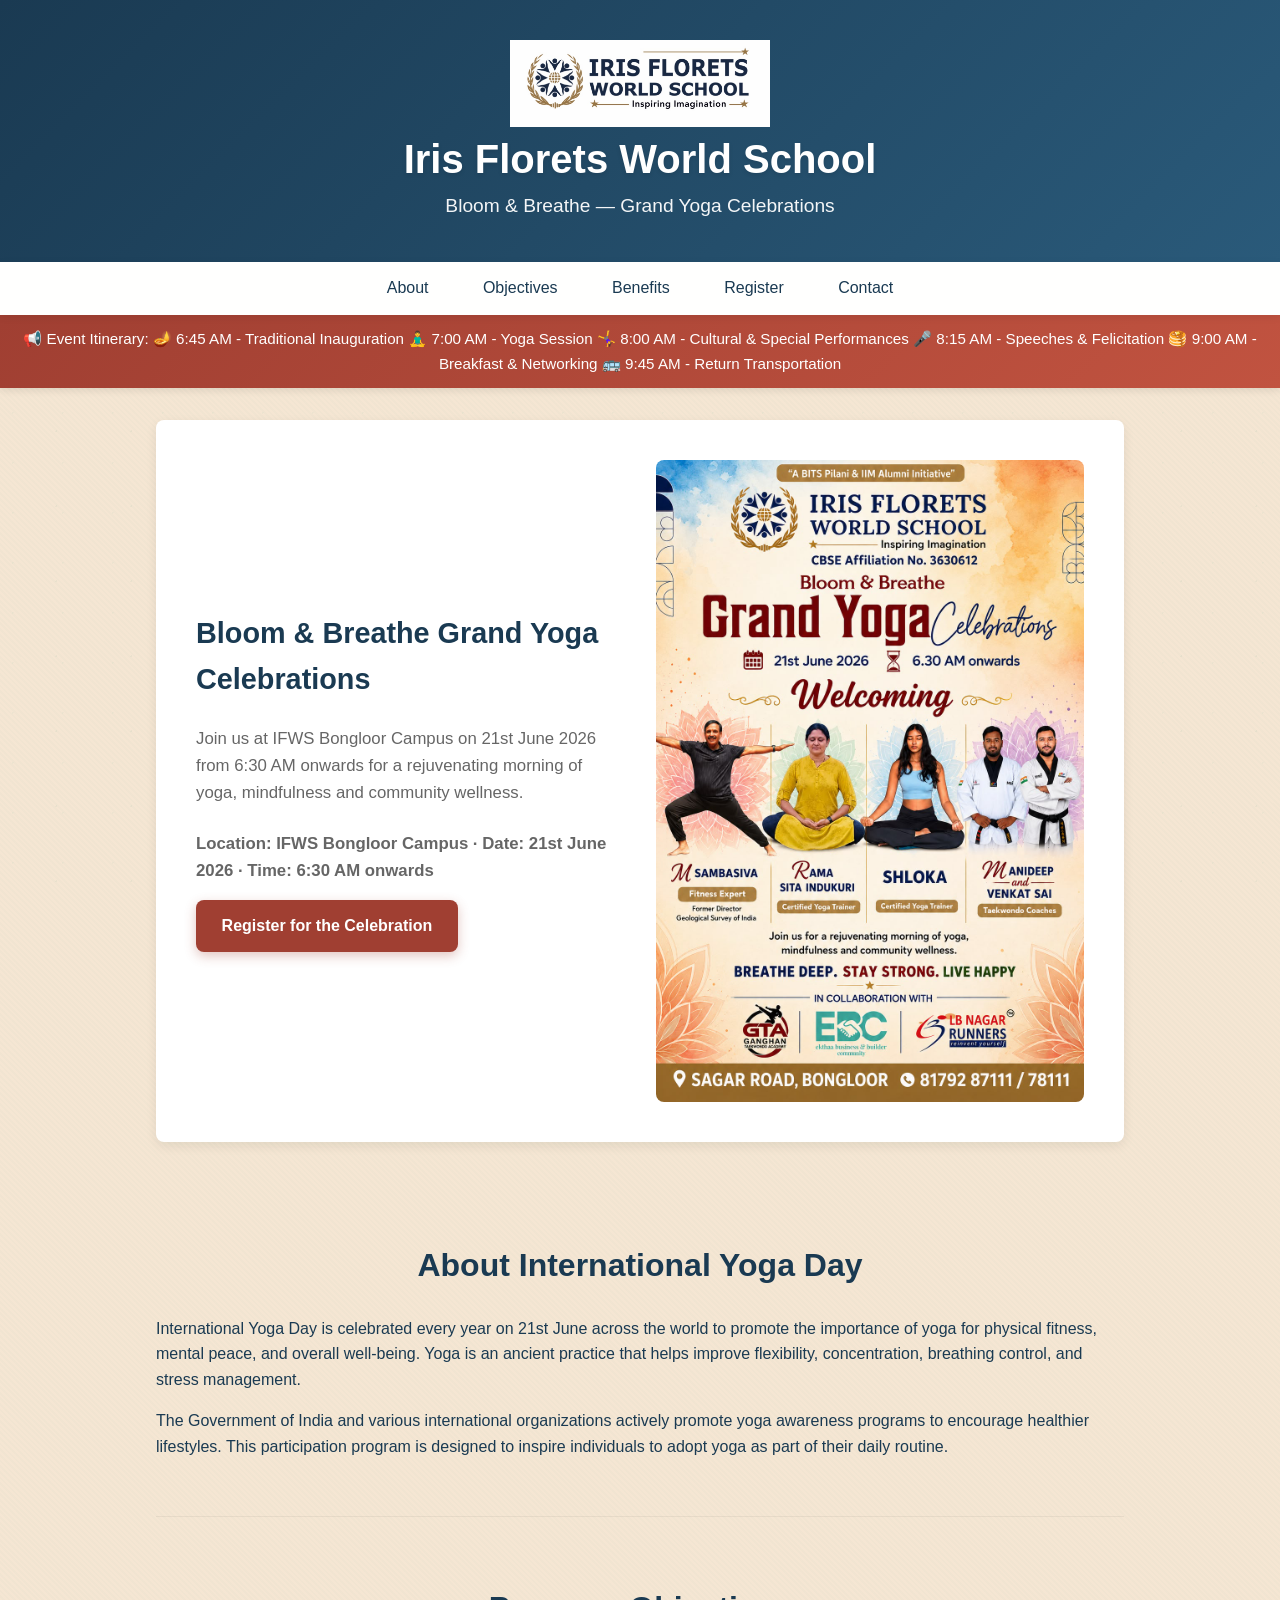
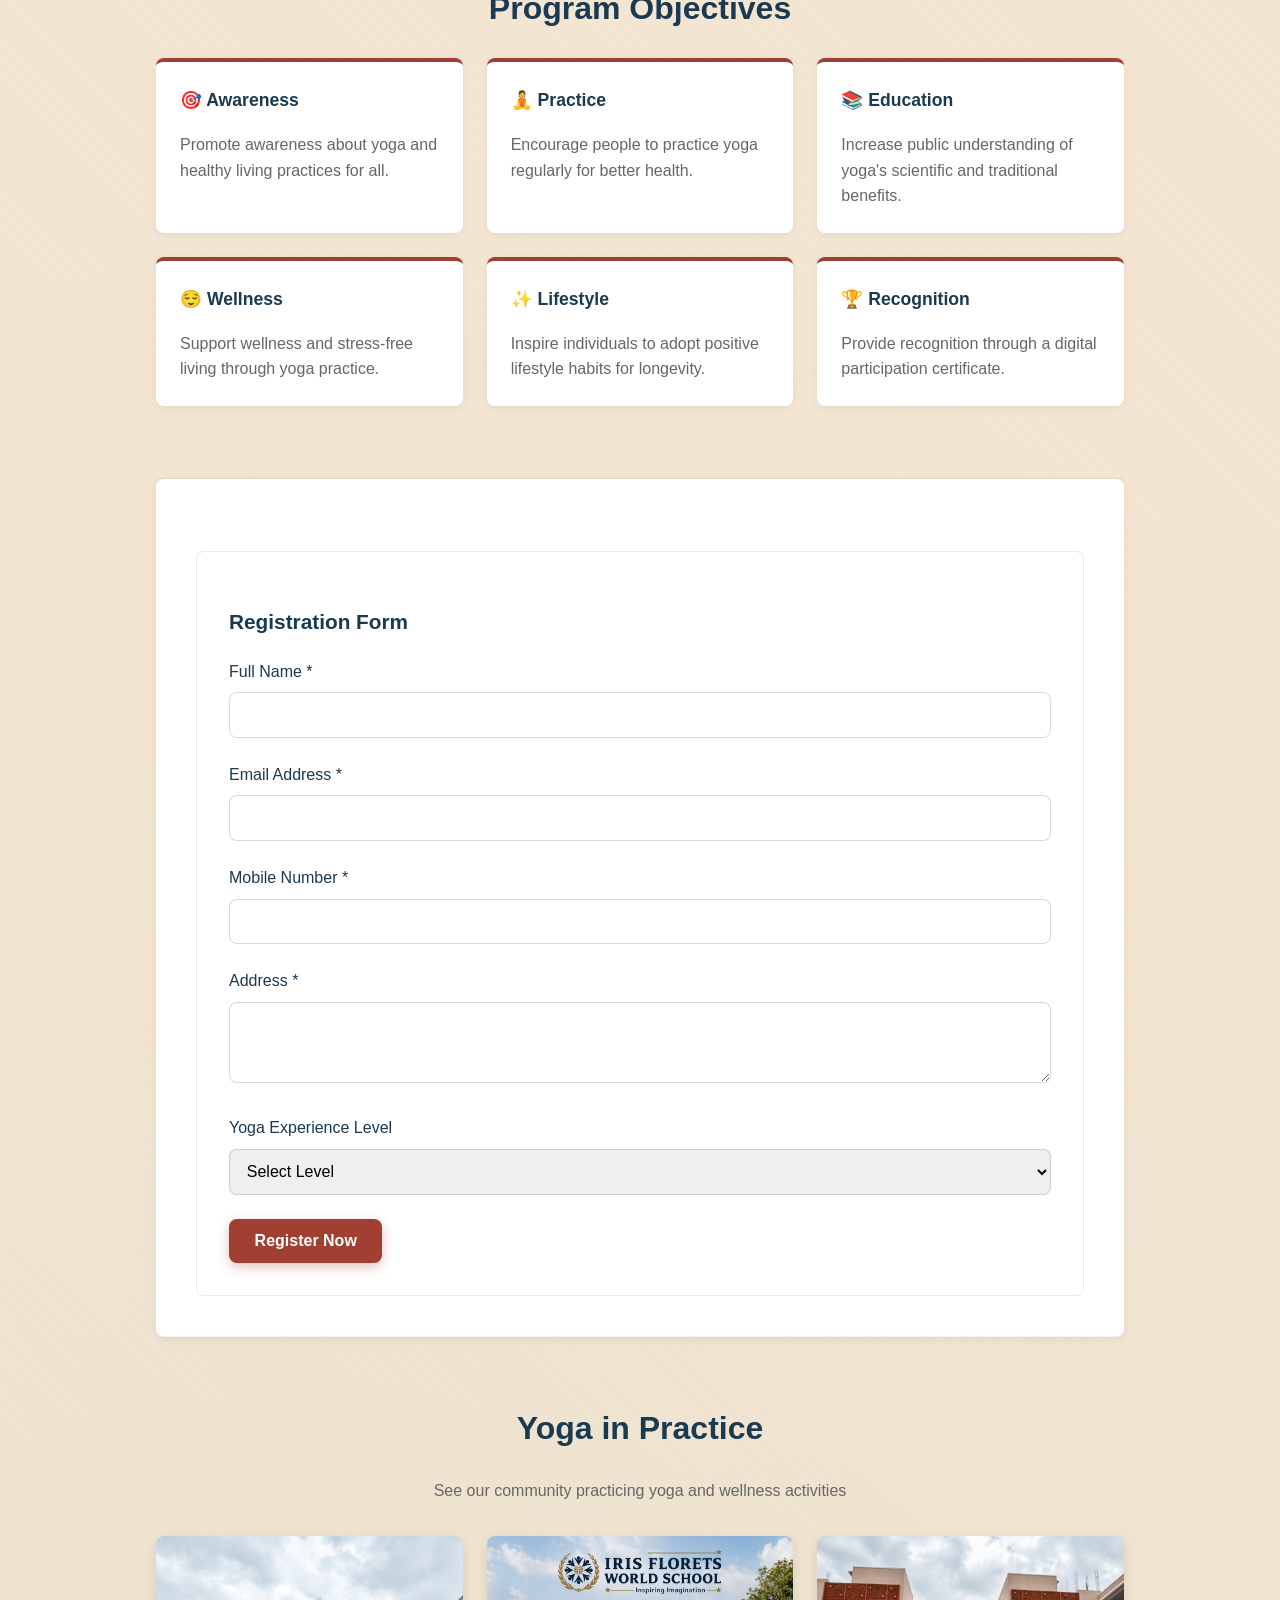
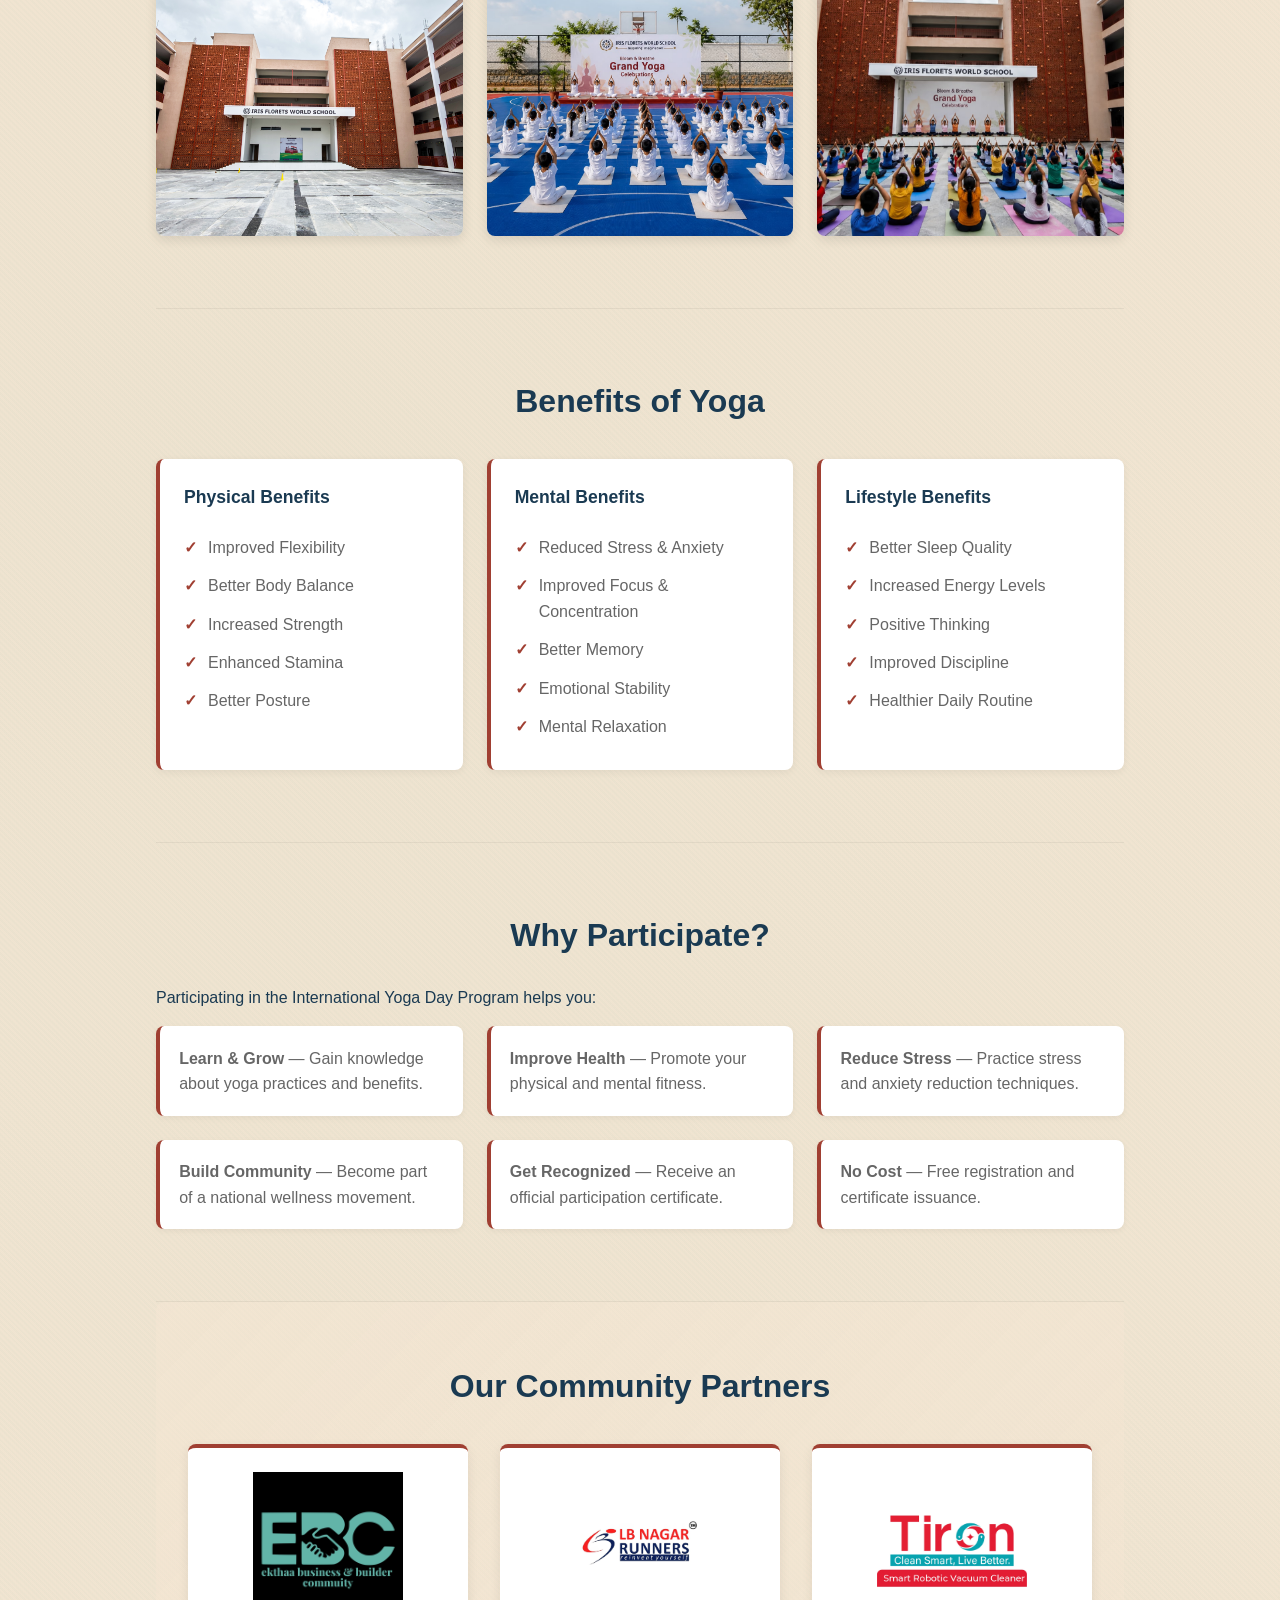
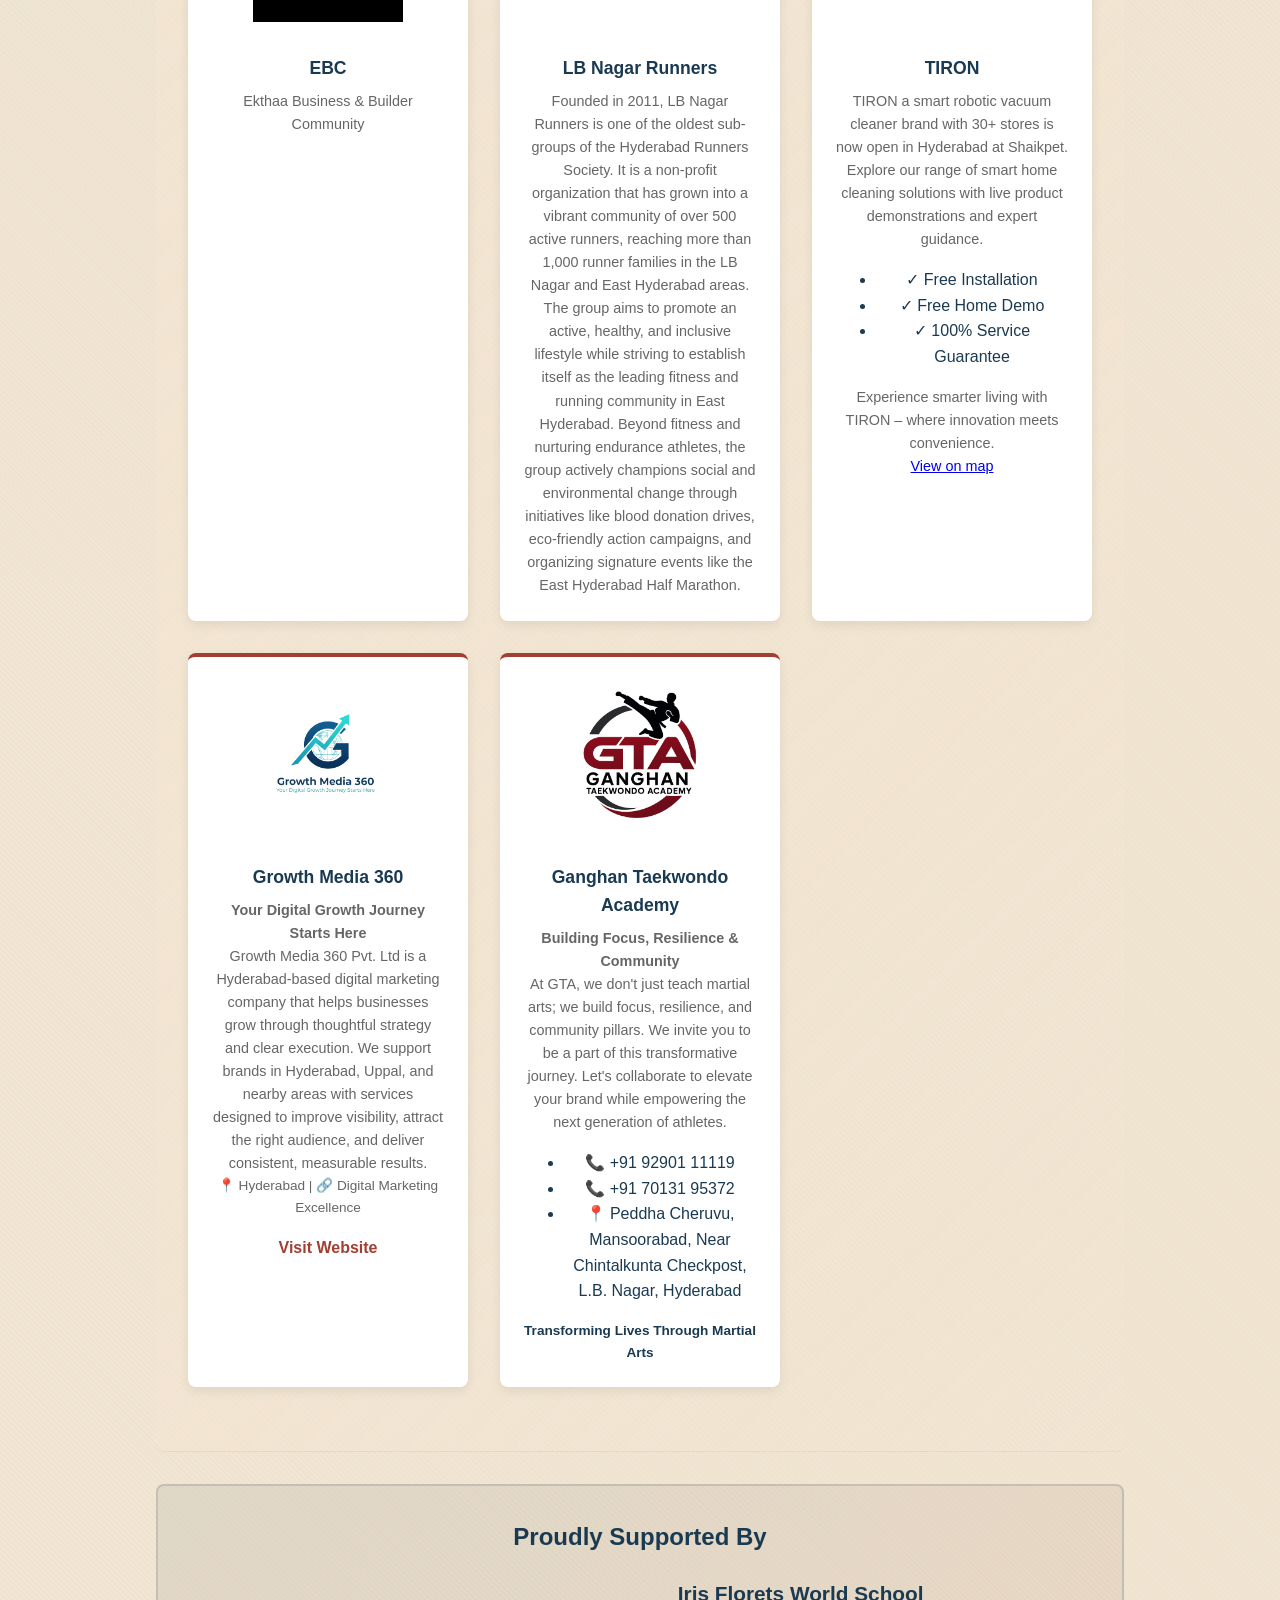
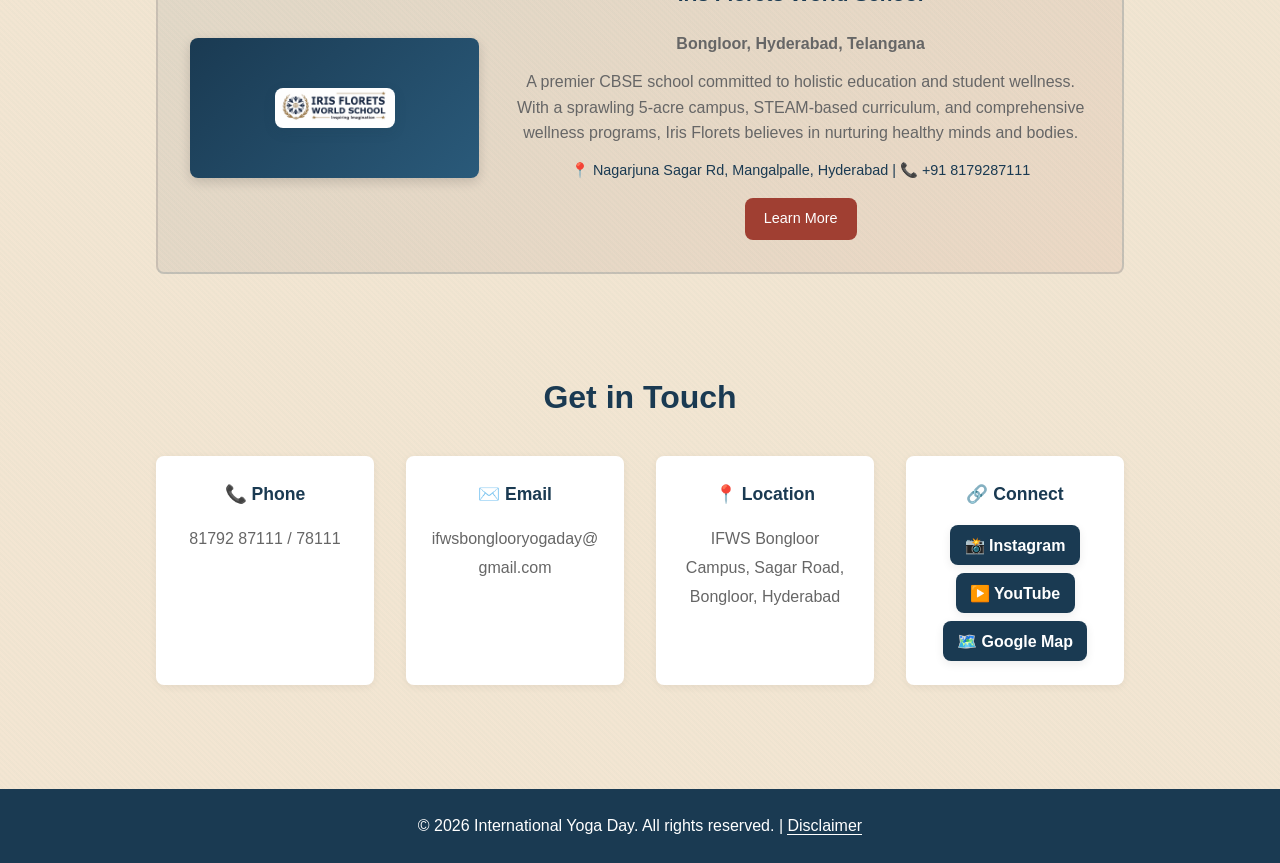
<file: index.html>
<!doctype html>
<html lang="en">
<head>
  <meta charset="utf-8" />
  <meta name="viewport" content="width=device-width,initial-scale=1" />
  <title>Iris Florets World School — Bloom & Breathe Grand Yoga Celebrations</title>
  <link rel="stylesheet" href="styles.css" />
</head>
<body>
  <header class="site-header">
    <div class="container">
      <div class="header-content">
        <img class="header-logo" src="assets/IFWS_Logo_page-0002.jpeg" alt="Iris Florets World School Logo">
        <div class="header-text">
          <h1 style="margin:0;">Iris Florets World School</h1>
          <p class="subtitle" style="margin:0;">Bloom & Breathe — Grand Yoga Celebrations</p>
        </div>
      </div>
    </div>
  </header>

  <nav class="navbar">
    <div class="container">
      <ul>
        <li><a href="#about">About</a></li>
        <li><a href="#objectives">Objectives</a></li>
        <li><a href="#benefits">Benefits</a></li>
        <li><a href="#register">Register</a></li>
        <li><a href="#contact">Contact</a></li>
      </ul>
    </div>
  </nav>

  <div class="update-banner">
    <p>📢 Event Itinerary: 🪔 6:45 AM - Traditional Inauguration 🧘‍♂️ 7:00 AM - Yoga Session 🤸‍♀️ 8:00 AM - Cultural & Special Performances 🎤 8:15 AM - Speeches & Felicitation 🥞 9:00 AM - Breakfast & Networking 🚌 9:45 AM - Return Transportation </p>
  </div>

  <main class="container">
    <section class="hero">
      <div class="hero-text">
        <h2>Bloom & Breathe Grand Yoga Celebrations</h2>
        <p>Join us at IFWS Bongloor Campus on 21st June 2026 from 6:30 AM onwards for a rejuvenating morning of yoga, mindfulness and community wellness.</p>
        <p style="margin:0.5rem 0 1rem; font-weight:700;">Location: IFWS Bongloor Campus · Date: 21st June 2026 · Time: 6:30 AM onwards</p>
        <a class="button button-primary" href="#register">Register for the Celebration</a>
      </div>
      <img class="hero-image" src="assets/main.jpeg" alt="Grand Yoga Celebrations" />
    </section>

    <section id="about" class="section">
      <h2>About International Yoga Day</h2>
      <p>International Yoga Day is celebrated every year on 21st June across the world to promote the importance of yoga for physical fitness, mental peace, and overall well-being. Yoga is an ancient practice that helps improve flexibility, concentration, breathing control, and stress management.</p>
      <p>The Government of India and various international organizations actively promote yoga awareness programs to encourage healthier lifestyles. This participation program is designed to inspire individuals to adopt yoga as part of their daily routine.</p>
    </section>

    <section id="objectives" class="section">
      <h2>Program Objectives</h2>
      <div class="grid-2">
        <div class="card">
          <h3>🎯 Awareness</h3>
          <p>Promote awareness about yoga and healthy living practices for all.</p>
        </div>
        <div class="card">
          <h3>🧘 Practice</h3>
          <p>Encourage people to practice yoga regularly for better health.</p>
        </div>
        <div class="card">
          <h3>📚 Education</h3>
          <p>Increase public understanding of yoga's scientific and traditional benefits.</p>
        </div>
        <div class="card">
          <h3>😌 Wellness</h3>
          <p>Support wellness and stress-free living through yoga practice.</p>
        </div>
        <div class="card">
          <h3>✨ Lifestyle</h3>
          <p>Inspire individuals to adopt positive lifestyle habits for longevity.</p>
        </div>
        <div class="card">
          <h3>🏆 Recognition</h3>
          <p>Provide recognition through a digital participation certificate.</p>
        </div>
      </div>
    </section>

    <section id="register" class="section registration-section">
      <div class="form-container">
        <h3>Registration Form</h3>
        <form action="https://formsubmit.co/01dd66441a6182817b22fc48e23e5184" method="POST" id="registrationForm">
          <div class="form-group">
            <label for="name">Full Name *</label>
            <input type="text" id="name" name="name" required>
          </div>
          
          <div class="form-group">
            <label for="email">Email Address *</label>
            <input type="email" id="email" name="email" required>
          </div>
          
          <div class="form-group">
            <label for="mobile">Mobile Number *</label>
            <input type="tel" id="mobile" name="mobile" required>
          </div>
          
          <div class="form-group">
            <label for="address">Address *</label>
            <textarea id="address" name="address" rows="3" required></textarea>
          </div>
          
          <div class="form-group">
            <label for="experience">Yoga Experience Level</label>
            <select id="experience" name="experience">
              <option value="">Select Level</option>
              <option value="Beginner">Beginner</option>
              <option value="Intermediate">Intermediate</option>
              <option value="Advanced">Advanced</option>
            </select>
          </div>
          
          <input type="hidden" name="_captcha" value="false">
          <input type="hidden" name="_template" value="table">
          <input type="hidden" id="participantCode" name="participant_code" value="">
          <input type="hidden" name="_next" value="/success.html">
          <input type="hidden" name="_subject" id="dynamicSubject" value="New Yoga Day Registration">
          
          <button type="submit" class="button button-primary">Register Now</button>
        </form>
      </div>
    </section>

    <section class="section">
      <h2>Yoga in Practice</h2>
      <p style="text-align: center; color: var(--muted);">See our community practicing yoga and wellness activities</p>
      <div class="gallery">
        <div class="gallery-item">
          <img src="assets/yoga3.jpg" alt="Yoga practice session 3">
        </div>
        <div class="gallery-item">
          <img src="assets/yoga2.jpeg" alt="Yoga practice session 2">
        </div>
        <div class="gallery-item">
          <img src="assets/WhatsApp Image 2026-06-06 at 8.00.38 PM.jpeg" alt="Yoga practice session 1">
        </div>
      </div>
    </section>

    <section id="benefits" class="section">
      <h2>Benefits of Yoga</h2>
      <div class="benefits-grid">
        <div class="benefit-card">
          <h3>Physical Benefits</h3>
          <ul>
            <li>Improved Flexibility</li>
            <li>Better Body Balance</li>
            <li>Increased Strength</li>
            <li>Enhanced Stamina</li>
            <li>Better Posture</li>
          </ul>
        </div>
        <div class="benefit-card">
          <h3>Mental Benefits</h3>
          <ul>
            <li>Reduced Stress & Anxiety</li>
            <li>Improved Focus & Concentration</li>
            <li>Better Memory</li>
            <li>Emotional Stability</li>
            <li>Mental Relaxation</li>
          </ul>
        </div>
        <div class="benefit-card">
          <h3>Lifestyle Benefits</h3>
          <ul>
            <li>Better Sleep Quality</li>
            <li>Increased Energy Levels</li>
            <li>Positive Thinking</li>
            <li>Improved Discipline</li>
            <li>Healthier Daily Routine</li>
          </ul>
        </div>
      </div>
    </section>

    <section class="section">
      <h2>Why Participate?</h2>
      <p>Participating in the International Yoga Day Program helps you:</p>
      <div class="grid-2">
        <div class="reason">
          <strong>Learn & Grow</strong> — Gain knowledge about yoga practices and benefits.
        </div>
        <div class="reason">
          <strong>Improve Health</strong> — Promote your physical and mental fitness.
        </div>
        <div class="reason">
          <strong>Reduce Stress</strong> — Practice stress and anxiety reduction techniques.
        </div>
        <div class="reason">
          <strong>Build Community</strong> — Become part of a national wellness movement.
        </div>
        <div class="reason">
          <strong>Get Recognized</strong> — Receive an official participation certificate.
        </div>
        <div class="reason">
          <strong>No Cost</strong> — Free registration and certificate issuance.
        </div>
      </div>
    </section>

    <section class="section sponsors-section">
      <h2>Our Community Partners</h2>
      <div class="sponsors-grid">
        <div class="sponsor-card">
          <img src="assets/sponsor_ebc.jpg" alt="EBC - Ekthaa Business & Builder Community">
          <h3>EBC</h3>
          <p>Ekthaa Business & Builder Community</p>
        </div>
        <div class="sponsor-card">
          <img src="assets/sponsor_lbnagar.jpg" alt="LB Nagar Runners">
          <h3>LB Nagar Runners</h3>
          <p>Founded in 2011, LB Nagar Runners is one of the oldest sub-groups of the Hyderabad Runners Society. It is a non-profit organization that has grown into a vibrant community of over 500 active runners, reaching more than 1,000 runner families in the LB Nagar and East Hyderabad areas. The group aims to promote an active, healthy, and inclusive lifestyle while striving to establish itself as the leading fitness and running community in East Hyderabad. Beyond fitness and nurturing endurance athletes, the group actively champions social and environmental change through initiatives like blood donation drives, eco-friendly action campaigns, and organizing signature events like the East Hyderabad Half Marathon.</p>
        </div>
        <div class="sponsor-card">
          <img src="assets/sponsor_tironworld.jpg" alt="Tiron World Logo">
          <h3>TIRON</h3>
          <p>TIRON a smart robotic vacuum cleaner brand with 30+ stores is now open in Hyderabad at Shaikpet.</p>
          <p>Explore our range of smart home cleaning solutions with live product demonstrations and expert guidance.</p>
          <ul>
            <li>✓ Free Installation</li>
            <li>✓ Free Home Demo</li>
            <li>✓ 100% Service Guarantee</li>
          </ul>
          <p>Experience smarter living with TIRON – where innovation meets convenience.</p>
          <p><a href="https://maps.app.goo.gl/bSoaYuPvDNwLLABRA" target="_blank" rel="noopener noreferrer">View on map</a></p>
        </div>
        <div class="sponsor-card">
          <img src="assets/sponsor_growthmedia360.png.jpeg" alt="Growth Media 360 Logo">
          <h3>Growth Media 360</h3>
          <p><strong>Your Digital Growth Journey Starts Here</strong></p>
          <p>Growth Media 360 Pvt. Ltd is a Hyderabad-based digital marketing company that helps businesses grow through thoughtful strategy and clear execution. We support brands in Hyderabad, Uppal, and nearby areas with services designed to improve visibility, attract the right audience, and deliver consistent, measurable results.</p>
          <p style="margin-bottom: 1rem; font-size: 0.85rem;">📍 Hyderabad | 🔗 Digital Marketing Excellence</p>
          <a href="https://growthmedia360.com/" target="_blank" rel="noopener noreferrer" style="color: var(--secondary); text-decoration: none; font-weight: 600;">Visit Website</a>
        </div>
        <div class="sponsor-card">
          <img src="assets/sponsor_gta.png.jpeg" alt="Ganghan Taekwondo Academy Logo">
          <h3>Ganghan Taekwondo Academy</h3>
          <p><strong>Building Focus, Resilience & Community</strong></p>
          <p>At GTA, we don't just teach martial arts; we build focus, resilience, and community pillars. We invite you to be a part of this transformative journey. Let's collaborate to elevate your brand while empowering the next generation of athletes.</p>
          <ul>
            <li>📞 +91 92901 11119</li>
            <li>📞 +91 70131 95372</li>
            <li>📍 Peddha Cheruvu, Mansoorabad, Near Chintalkunta Checkpost, L.B. Nagar, Hyderabad</li>
          </ul>
          <p style="margin-top: 1rem; font-size: 0.85rem; color: var(--accent); font-weight: 600;">Transforming Lives Through Martial Arts</p>
        </div>
      </div>
    </section>

    <section class="sponsor-section">
      <h2 style="margin-top: 0;">Proudly Supported By</h2>
      <div class="sponsor-content">
        <div class="sponsor-logo">
          <div style="background: linear-gradient(135deg, var(--accent) 0%, var(--accent-light) 100%); padding: 1.5rem; border-radius: 8px; box-shadow: 0 4px 12px rgba(0,0,0,0.15); display: flex; align-items: center; justify-content: center; min-height: 140px;">
            <img src="assets/IFWS_Logo_page-0002.jpeg" alt="IFWS Logo" style="max-width: 120px; height: auto;">
          </div>
        </div>
        <div class="sponsor-info">
          <h3>Iris Florets World School</h3>
          <p><strong>Bongloor, Hyderabad, Telangana</strong></p>
          <p>A premier CBSE school committed to holistic education and student wellness. With a sprawling 5-acre campus, STEAM-based curriculum, and comprehensive wellness programs, Iris Florets believes in nurturing healthy minds and bodies.</p>
          <p style="margin-bottom: 0; font-size: 0.9rem; color: var(--accent);">📍 Nagarjuna Sagar Rd, Mangalpalle, Hyderabad | 📞 +91 8179287111</p>
          <a href="https://ifwsbongloor.com/cbse-school-in-bongloor-hyderabad/" class="sponsor-link" target="_blank">Learn More</a>
        </div>
      </div>
    </section>

    <section id="contact" class="section contact-section">
      <h2>Get in Touch</h2>
      <div class="contact-info">
        <div class="contact-item">
          <h3>📞 Phone</h3>
          <p>81792 87111 / 78111</p>
        </div>
        <div class="contact-item">
          <h3>✉️ Email</h3>
          <p><a href="mailto:ifwsbonglooryogaday@gmail.com">ifwsbonglooryogaday@gmail.com</a></p>
        </div>
        <div class="contact-item">
          <h3>📍 Location</h3>
          <p>IFWS Bongloor Campus, Sagar Road, Bongloor, Hyderabad</p>
        </div>
        <div class="contact-item">
          <h3>🔗 Connect</h3>
          <div class="social-links">
            <a class="social-link" href="https://www.instagram.com/irisfloretsworldschoolbongloor?igsh=MWYycTJhZnJtN3dsbA==" target="_blank" rel="noreferrer noopener">📸 Instagram</a>
            <a class="social-link" href="https://www.youtube.com/@IrisFloretsWorldSchoolBongloor" target="_blank" rel="noreferrer noopener">▶️ YouTube</a>
            <a class="social-link" href="https://maps.app.goo.gl/vWGZKQr1UvA5bQdQ9?g_st=iw" target="_blank" rel="noreferrer noopener">🗺️ Google Map</a>
          </div>
        </div>
      </div>
    </section>
  </main>

  <footer class="site-footer">
    <div class="container">
      <p>© 2026 International Yoga Day. All rights reserved. | <a href="#disclaimer">Disclaimer</a></p>
    </div>
  </footer>

  <script>
    // Smooth scrolling for navigation
    document.querySelectorAll('a[href^="#"]').forEach(anchor => {
      anchor.addEventListener('click', function (e) {
        e.preventDefault();
        const target = document.querySelector(this.getAttribute('href'));
        if (target) {
          target.scrollIntoView({ behavior: 'smooth' });
        }
      });
    });

    // Generate unique Participant Code
    function generateParticipantCode() {
      const today = new Date();
      const year = today.getFullYear();
      const month = String(today.getMonth() + 1).padStart(2, '0');
      const day = String(today.getDate()).padStart(2, '0');
      const randomCode = Math.random().toString(36).substring(2, 8).toUpperCase();
      
      return `YOGA-${year}${month}${day}-${randomCode}`;
    }

    // Handle form submission
    document.addEventListener('DOMContentLoaded', function() {
      const form = document.getElementById('registrationForm');
      
      if (form) {
        form.addEventListener('submit', function(e) {
          // 1. Generate unique code
          const uniqueCode = generateParticipantCode();
          
          // 2. Set the hidden field value (so it goes to your email)
          document.getElementById('participantCode').value = uniqueCode;
          
          // 3. Store in sessionStorage (keeping this as a fallback backup)
          sessionStorage.setItem('participantCode', uniqueCode);

          // 4. Update the _next URL to include the code as a query parameter
          const nextInput = form.querySelector('input[name="_next"]');
          if (nextInput) {
            const currentPath = window.location.pathname.replace(/\/index\.html$/, '');
            const basePath = currentPath.endsWith('/') ? currentPath.slice(0, -1) : currentPath;
            nextInput.value = window.location.origin + basePath + '/success.html?code=' + encodeURIComponent(uniqueCode);
          }

          // 5. Set the dynamic email subject line
          const subjectInput = document.getElementById('dynamicSubject');
          if (subjectInput) {
            subjectInput.value = `Yoga Day Registration Confirmation - ${uniqueCode}`;
          }
        });
      }


    });
  </script>

</body>
</html>
</file>
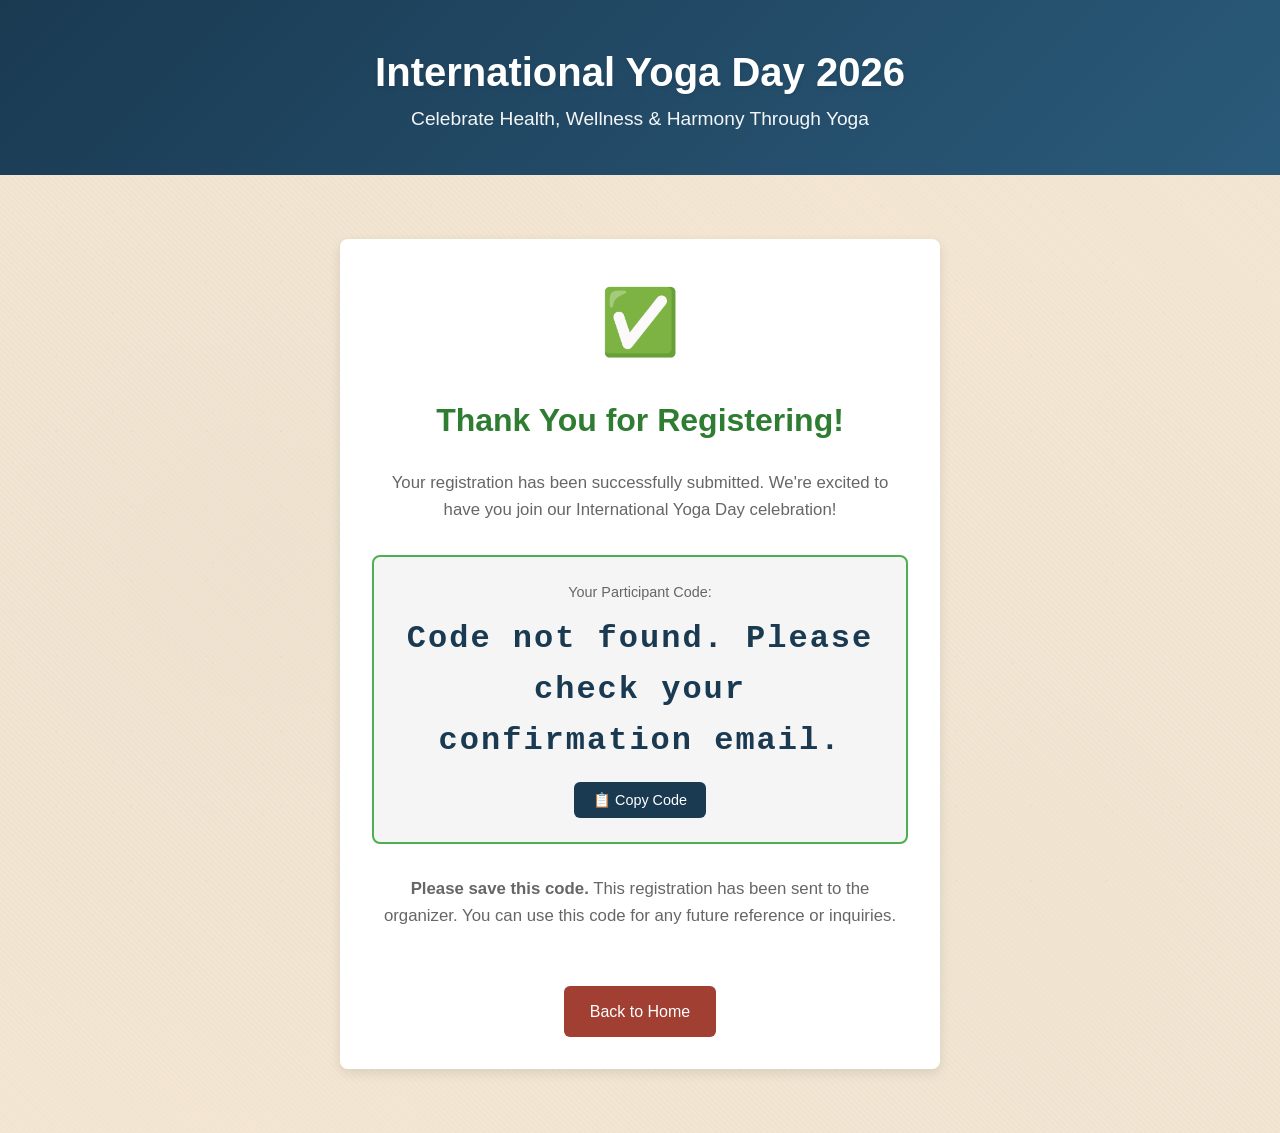
<file: success.html>
<!doctype html>
<html lang="en">
<head>
  <meta charset="utf-8" />
  <meta name="viewport" content="width=device-width,initial-scale=1" />
  <title>Registration Successful - International Yoga Day 2026</title>
  <link rel="stylesheet" href="styles.css" />
  <style>
    .success-container {
      max-width: 600px;
      margin: 4rem auto;
      padding: 2rem;
      background: white;
      border-radius: 8px;
      box-shadow: 0 4px 12px rgba(0,0,0,0.1);
      text-align: center;
    }

    .success-icon {
      font-size: 4rem;
      margin-bottom: 1rem;
    }

    .success-container h1 {
      color: #2e7d32;
      margin-bottom: 1rem;
    }

    .code-box {
      background: #f5f5f5;
      border: 2px solid #4caf50;
      padding: 1.5rem;
      border-radius: 8px;
      margin: 2rem 0;
    }

    .code-label {
      font-size: 0.9rem;
      color: #666;
      margin-bottom: 0.5rem;
    }

    .code-value {
      font-size: 2rem;
      font-weight: bold;
      color: #1a3a52;
      font-family: monospace;
      letter-spacing: 2px;
    }

    .copy-btn {
      background: #1a3a52;
      color: white;
      border: none;
      padding: 0.6rem 1.2rem;
      border-radius: 6px;
      cursor: pointer;
      margin-top: 1rem;
      font-size: 0.9rem;
      transition: background 0.3s ease;
    }

    .copy-btn:hover {
      background: #2a5a7a;
    }

    .message {
      color: #666;
      margin: 1.5rem 0;
      font-size: 1.05rem;
    }

    .home-link {
      display: inline-block;
      margin-top: 2rem;
      padding: 0.8rem 1.6rem;
      background: #a03f32;
      color: white;
      text-decoration: none;
      border-radius: 6px;
      transition: background 0.3s ease;
    }

    .home-link:hover {
      background: #8B3E3E;
    }
  </style>
</head>
<body>
  <header class="site-header">
    <div class="container">
      <h1 style="margin:0;">International Yoga Day 2026</h1>
      <p class="subtitle" style="margin:0;">Celebrate Health, Wellness & Harmony Through Yoga</p>
    </div>
  </header>

  <main class="container">
    <div class="success-container">
      <div class="success-icon">✅</div>
      <h1>Thank You for Registering!</h1>
      
      <p class="message">Your registration has been successfully submitted. We're excited to have you join our International Yoga Day celebration!</p>
      
      <div class="code-box">
        <div class="code-label">Your Participant Code:</div>
        <div class="code-value" id="participantCodeDisplay">Loading...</div>
        <button class="copy-btn" onclick="copyCode()">📋 Copy Code</button>
      </div>
      
      <p class="message">
        <strong>Please save this code.</strong> This registration has been sent to the organizer. You can use this code for any future reference or inquiries.
      </p>
      
      <a href="https://ifwsbonglooryogaday2026.github.io/yogaday/" class="home-link">Back to Home</a>
    </div>
  </main>

  <script>
    // Retrieve and display the participant code
    document.addEventListener('DOMContentLoaded', function() {
      // 1. Try to get the code from the URL first (Most reliable after FormSubmit redirect)
      const urlParams = new URLSearchParams(window.location.search);
      let code = urlParams.get('code');
      
      // 2. Fallback to sessionStorage if URL parameter isn't there
      if (!code) {
        code = sessionStorage.getItem('participantCode');
      }

      const codeDisplay = document.getElementById('participantCodeDisplay');
      
      if (code) {
        codeDisplay.textContent = code;
      } else {
        codeDisplay.textContent = 'Code not found. Please check your confirmation email.';
      }
    });

    // Copy code to clipboard
    function copyCode() {
      const code = document.getElementById('participantCodeDisplay').textContent;
      // Don't copy the error message if the code failed to load
      if (code.includes('not found')) return; 
      
      navigator.clipboard.writeText(code).then(() => {
        const btn = event.target;
        const originalText = btn.textContent;
        btn.textContent = '✓ Copied!';
        setTimeout(() => {
          btn.textContent = originalText;
        }, 2000);
      });
    }
  </script>
</body>
</html>
</file>
<file: styles.css>
:root{
  --bg:#f5e6d3;
  --accent:#1a3a52;
  --accent-light:#2a5a7a;
  --secondary:#a03f32;
  --gold:#b8860b;
  --coral:#f4a090;
  --muted:#666;
  --text:#1a3a52;
  --maxw:1000px;
  --border-radius:8px;
}

* {
  box-sizing: border-box;
}

body {
  font-family: -apple-system, BlinkMacSystemFont, "Segoe UI", Roboto, Oxygen, Ubuntu, Cantarell, sans-serif;
  background: var(--bg);
  background-image: 
    radial-gradient(circle at 20% 50%, rgba(43, 138, 114, 0.03) 0%, transparent 50%),
    radial-gradient(circle at 80% 80%, rgba(103, 195, 164, 0.03) 0%, transparent 50%),
    repeating-linear-gradient(45deg, transparent, transparent 2px, rgba(43, 138, 114, 0.02) 2px, rgba(43, 138, 114, 0.02) 4px);
  color: var(--text);
  margin: 0;
  line-height: 1.6;
  position: relative;
}

body::before {
  content: '';
  position: fixed;
  top: 0;
  left: 0;
  right: 0;
  bottom: 0;
  background-image: 
    radial-gradient(circle at 25% 25%, rgba(103, 195, 164, 0.05) 1px, transparent 1px),
    radial-gradient(circle at 75% 75%, rgba(43, 138, 114, 0.05) 1px, transparent 1px);
  background-size: 50px 50px, 75px 75px;
  pointer-events: none;
  z-index: -1;
}

/* Layout */
.container {
  max-width: var(--maxw);
  margin: 0 auto;
  padding: 0 1rem;
}

/* Header */
.site-header {
  background: linear-gradient(135deg, #1a3a52 0%, #2a5a7a 100%);
  color: white;
  padding: 2.5rem 0;
  text-align: center;
}

.header-content {
  position: relative;
}

.header-logo {
  max-width: 260px;
  width: 100%;
  height: auto;
  display: block;
  margin: 0 auto 1rem;
}

@media (min-width: 769px) {
  .header-logo {
    max-width: 260px;
    margin-bottom: 0;
  }
}

@media (max-width: 768px) {
  .header-logo {
    max-width: 200px;
  }
}

.site-header h1 {
  margin: 0;
  font-size: 2.5rem;
  font-weight: 700;
  text-shadow: 0 2px 4px rgba(0,0,0,0.1);
}

.site-header .subtitle {
  margin-top: 0.5rem;
  font-size: 1.2rem;
  opacity: 0.95;
  font-weight: 300;
}

/* Navigation */
.navbar {
  background: rgba(255,255,255,0.98);
  box-shadow: 0 2px 8px rgba(0,0,0,0.08);
  position: sticky;
  top: 0;
  z-index: 100;
}

.navbar ul {
  list-style: none;
  margin: 0;
  padding: 0;
  display: flex;
  flex-wrap: wrap;
  justify-content: center;
  gap: 1rem;
}

.navbar a {
  display: inline-block;
  padding: 0.8rem 1.2rem;
  text-decoration: none;
  color: var(--accent);
  font-weight: 500;
  border-bottom: 2px solid transparent;
  transition: all 0.3s ease;
}

.navbar a:hover {
  border-bottom-color: var(--secondary);
  color: var(--secondary);
}

/* Update Banner */
.update-banner {
  background: linear-gradient(135deg, var(--secondary) 0%, #c15340 100%);
  color: white;
  padding: 0.75rem;
  text-align: center;
  font-weight: 500;
  box-shadow: 0 2px 8px rgba(0,0,0,0.1);
}

.update-banner p {
  margin: 0;
  font-size: 0.95rem;
}

/* Gallery */
.gallery {
  display: grid;
  grid-template-columns: repeat(auto-fit, minmax(300px, 1fr));
  gap: 1.5rem;
  margin: 2rem 0;
}

.gallery-item {
  position: relative;
  border-radius: var(--border-radius);
  overflow: hidden;
  box-shadow: 0 4px 12px rgba(0,0,0,0.1);
  transition: transform 0.3s ease, box-shadow 0.3s ease;
}

.gallery-item:hover {
  transform: translateY(-8px);
  box-shadow: 0 8px 20px rgba(0,0,0,0.15);
}

.gallery-item img {
  width: 100%;
  height: 300px;
  object-fit: cover;
  display: block;
}

/* Sections */
.section {
  padding: 2.5rem 0;
  border-bottom: 1px solid rgba(0,0,0,0.05);
}

.section:last-of-type {
  border-bottom: none;
}

.section h2 {
  font-size: 2rem;
  color: var(--accent);
  margin-bottom: 1.5rem;
  text-align: center;
}

.section h3 {
  color: var(--accent);
  font-size: 1.3rem;
}

/* Hero */
.hero {
  background: white;
  border-radius: var(--border-radius);
  padding: 2.5rem;
  margin: 2rem 0;
  display: grid;
  grid-template-columns: 1fr 1fr;
  gap: 2rem;
  align-items: center;
  box-shadow: 0 4px 12px rgba(10,20,10,0.08);
}

.hero-text h2 {
  margin-top: 0;
  color: var(--accent);
  font-size: 1.8rem;
}

.hero-text p {
  color: var(--muted);
  font-size: 1.05rem;
  margin-bottom: 1.5rem;
}

.hero-image {
  display: block;
  width: 100%;
  height: auto;
  border-radius: var(--border-radius);
}

@media (max-width: 768px) {
   .hero {
     grid-template-columns: 1fr;
     padding: 1.5rem;
   }
 }
 

/* Cards & Grid */
.grid-2 {
  display: grid;
  grid-template-columns: repeat(auto-fit, minmax(300px, 1fr));
  gap: 1.5rem;
  margin-bottom: 2rem;
}

.grid-3 {
  display: grid;
  grid-template-columns: repeat(auto-fit, minmax(200px, 1fr));
  gap: 1rem;
  margin-bottom: 2rem;
}

.card {
  background: white;
  padding: 1.5rem;
  border-radius: var(--border-radius);
  box-shadow: 0 2px 8px rgba(0,0,0,0.06);
  border-top: 4px solid var(--secondary);
  transition: transform 0.3s ease, box-shadow 0.3s ease;
}

.card:hover {
  transform: translateY(-4px);
  box-shadow: 0 6px 16px rgba(0,0,0,0.1);
}

.card h3 {
  margin-top: 0;
  font-size: 1.1rem;
}

.card p {
  margin: 0;
  color: var(--muted);
}

/* Participant Types */
.participant-type {
  background: var(--accent);
  color: white;
  padding: 1rem;
  border-radius: var(--border-radius);
  text-align: center;
  font-weight: 500;
  box-shadow: 0 2px 6px rgba(26,58,82,0.2);
}

/* Steps */
.steps {
  display: grid;
  grid-template-columns: repeat(auto-fit, minmax(150px, 1fr));
  gap: 1rem;
  margin: 2rem 0;
}

.step {
  text-align: center;
  padding: 1.5rem;
  background: white;
  border-radius: var(--border-radius);
  box-shadow: 0 2px 8px rgba(0,0,0,0.06);
}

.step-number {
  display: inline-block;
  width: 50px;
  height: 50px;
  background: var(--secondary);
  color: white;
  border-radius: 50%;
  line-height: 50px;
  font-weight: bold;
  font-size: 1.3rem;
  margin-bottom: 1rem;
}

.step h3 {
  margin: 0.5rem 0;
  font-size: 1rem;
}

.step p {
  color: var(--muted);
  font-size: 0.9rem;
  margin: 0;
}

/* Forms */
.registration-section {
  background: white;
  padding: 2.5rem;
  border-radius: var(--border-radius);
  box-shadow: 0 2px 8px rgba(0,0,0,0.06);
}

.form-container {
  background: white;
  padding: 2rem;
  border-radius: var(--border-radius);
  border: 1px solid rgba(0,0,0,0.08);
  margin-top: 2rem;
}

.form-group {
  margin-bottom: 1.5rem;
}

.form-group label {
  display: block;
  margin-bottom: 0.5rem;
  font-weight: 500;
  color: var(--text);
}

.form-group input,
.form-group textarea,
.form-group select {
  width: 100%;
  padding: 0.8rem;
  border: 1px solid rgba(0,0,0,0.15);
  border-radius: var(--border-radius);
  font-family: inherit;
  font-size: 1rem;
}

.form-group input:focus,
.form-group textarea:focus,
.form-group select:focus {
  outline: none;
  border-color: var(--accent);
  box-shadow: 0 0 0 3px rgba(43,138,114,0.1);
}

.form-group textarea {
  resize: vertical;
}

.form-group input[type="checkbox"] {
  width: auto;
  margin-right: 0.5rem;
}

.form-group.checkbox {
  display: flex;
  align-items: center;
  margin-bottom: 1.5rem;
}

.form-group.checkbox label {
  margin-bottom: 0;
  margin-left: 0.5rem;
}

/* Buttons */
.button {
  display: inline-block;
  padding: 0.8rem 1.6rem;
  border: none;
  border-radius: var(--border-radius);
  text-decoration: none;
  font-weight: 600;
  cursor: pointer;
  transition: all 0.3s ease;
  font-size: 1rem;
}

.button-primary {
  background: var(--secondary);
  color: white;
  box-shadow: 0 4px 12px rgba(160,63,50,0.3);
}

.button-primary:hover {
  background: #8B3E3E;
  box-shadow: 0 6px 16px rgba(160,63,50,0.4);
  transform: translateY(-2px);
}

.button-primary:active {
  transform: translateY(0);
}

/* Success Message */
.success-message {
  background: #e8f5e9;
  border: 2px solid #4caf50;
  color: #2e7d32;
  padding: 1.5rem;
  border-radius: var(--border-radius);
  margin-top: 2rem;
  font-size: 1.1rem;
  text-align: center;
}

/* Benefits */
.benefits-grid {
  display: grid;
  grid-template-columns: repeat(auto-fit, minmax(250px, 1fr));
  gap: 1.5rem;
  margin: 2rem 0;
}

.benefit-card {
  background: white;
  padding: 1.5rem;
  border-radius: var(--border-radius);
  box-shadow: 0 2px 8px rgba(0,0,0,0.06);
  border-left: 4px solid var(--secondary);
}

.benefit-card h3 {
  margin-top: 0;
  font-size: 1.1rem;
}

.benefit-card ul {
  list-style: none;
  padding: 0;
  margin: 0;
}

.benefit-card li {
  padding: 0.4rem 0;
  color: var(--muted);
  position: relative;
  padding-left: 1.5rem;
}

.benefit-card li:before {
  content: "✓";
  position: absolute;
  left: 0;
  color: var(--secondary);
  font-weight: bold;
}

/* Certificate Features */
.cert-feature {
  background: white;
  padding: 1.5rem;
  border-radius: var(--border-radius);
  box-shadow: 0 2px 8px rgba(0,0,0,0.06);
}

.cert-feature h3 {
  margin-top: 0;
  color: var(--accent);
}

.cert-feature ul {
  list-style: none;
  padding: 0;
  margin: 0;
}

.cert-feature li {
  padding: 0.5rem 0;
  color: var(--muted);
  position: relative;
  padding-left: 1.5rem;
}

.cert-feature li:before {
  content: "•";
  position: absolute;
  left: 0;
  color: var(--secondary);
  font-weight: bold;
}

/* Reasons */
.reason {
  background: white;
  padding: 1.2rem;
  border-radius: var(--border-radius);
  box-shadow: 0 2px 6px rgba(0,0,0,0.05);
  color: var(--muted);
  border-left: 4px solid var(--secondary);
}

/* FAQs */
.faq-container {
  display: grid;
  gap: 1.2rem;
  margin: 2rem 0;
}

.faq-item {
  background: white;
  padding: 1.5rem;
  border-radius: var(--border-radius);
  box-shadow: 0 2px 8px rgba(0,0,0,0.06);
  border-top: 3px solid var(--secondary);
}

.faq-item h3 {
  margin: 0 0 0.8rem 0;
  color: var(--accent);
  font-size: 1rem;
}

.faq-item p {
  margin: 0;
  color: var(--muted);
  line-height: 1.6;
}

/* Contact Section */
.contact-section {
  text-align: center;
}

.contact-info {
  display: grid;
  grid-template-columns: repeat(auto-fit, minmax(200px, 1fr));
  gap: 2rem;
  margin: 2rem 0;
}

.contact-item {
  background: white;
  padding: 1.5rem;
  border-radius: var(--border-radius);
  box-shadow: 0 2px 8px rgba(0,0,0,0.06);
}

.contact-item h3 {
  margin-top: 0;
  color: var(--accent);
  font-size: 1.1rem;
}

.contact-item p {
  margin: 0;
  color: var(--muted);
  line-height: 1.8;
  white-space: normal;
  overflow-wrap: anywhere;
  word-break: break-word;
}

.contact-item p a {
  color: inherit;
  text-decoration: none;
  overflow-wrap: anywhere;
  word-break: break-word;
  display: inline;
  max-width: 100%;
}

/* Social links (Connect) */
.social-links {
  display: flex;
  justify-content: center;
  align-items: center;
  flex-wrap: wrap;
  gap: 0.5rem;
  margin-top: 1rem;
}

.social-link {
  display: inline-flex;
  align-items: center;
  gap: 0.5rem;
  padding: 0.45rem 0.9rem;
  background: var(--accent);
  color: white;
  border-radius: 8px;
  font-weight: 600;
  text-decoration: none;
  box-shadow: 0 3px 10px rgba(0,0,0,0.08);
  transition: transform 0.12s ease, box-shadow 0.12s ease, opacity 0.12s ease;
  white-space: nowrap;
}

.social-link svg { width: 18px; height: 18px; display: inline-block; }

.social-link:hover {
  transform: translateY(-2px);
  box-shadow: 0 6px 18px rgba(0,0,0,0.14);
  opacity: 0.95;
}

/* Compact icon-only style when space is tight */
@media (max-width: 420px) {
  .social-links { gap: 0.4rem; }
  .social-link { padding: 0.35rem 0.6rem; font-size: 0.95rem; }
}

/* Ensure links don't inherit default blue underlines */
.social-link, .social-link:visited { color: white; text-decoration: none; }

/* Extra specificity to override any inherited link styles inside contact cards */
.contact-item .social-links a,
.contact-item .social-links a:visited {
  background: var(--accent);
  color: white;
  display: inline-flex;
  align-items: center;
  gap: 0.5rem;
  padding: 0.45rem 0.9rem;
  border-radius: 8px;
  text-decoration: none;
  font-weight: 600;
  box-shadow: 0 3px 10px rgba(0,0,0,0.08);
}

.contact-item .social-links a:hover {
  transform: translateY(-2px);
  box-shadow: 0 6px 18px rgba(0,0,0,0.14);
}

/* Sponsor Section */
.sponsors-section {
  background: linear-gradient(135deg, rgba(245, 230, 211, 0.5) 0%, rgba(245, 230, 211, 0.3) 100%);
  border-radius: var(--border-radius);
  padding: 2rem;
}

.sponsors-grid {
  display: grid;
  grid-template-columns: repeat(auto-fit, minmax(250px, 1fr));
  gap: 2rem;
  margin: 2rem 0;
}

.sponsor-card {
  background: white;
  border-radius: var(--border-radius);
  padding: 1.5rem;
  text-align: center;
  box-shadow: 0 4px 12px rgba(0,0,0,0.08);
  transition: transform 0.3s ease, box-shadow 0.3s ease;
  border-top: 4px solid var(--secondary);
}

.sponsor-card:hover {
  transform: translateY(-8px);
  box-shadow: 0 8px 20px rgba(0,0,0,0.12);
}

.sponsor-card img {
  max-width: 200px;
  height: 150px;
  object-fit: contain;
  margin-bottom: 1rem;
}

.sponsor-card h3 {
  margin: 0.5rem 0;
  color: var(--accent);
  font-size: 1.1rem;
}

.sponsor-card p {
  margin: 0;
  color: var(--muted);
  font-size: 0.9rem;
}

/* Sponsor Section */
.sponsor-section {
  background: linear-gradient(135deg, rgba(26, 58, 82, 0.08) 0%, rgba(160, 63, 50, 0.08) 100%);
  border: 2px solid rgba(26, 58, 82, 0.15);
  border-radius: var(--border-radius);
  padding: 2rem;
  margin: 2rem 0;
  text-align: center;
}

.sponsor-content {
  display: grid;
  grid-template-columns: 1fr 2fr;
  gap: 2rem;
  align-items: center;
}

.sponsor-logo {
  text-align: center;
}

.sponsor-logo img {
  max-width: 150px;
  height: auto;
  border-radius: var(--border-radius);
  box-shadow: 0 4px 12px rgba(26, 58, 82, 0.15);
}

.sponsor-info h3 {
  margin-top: 0;
  color: var(--accent);
  font-size: 1.3rem;
}

.sponsor-info p {
  color: var(--muted);
  margin: 0.8rem 0;
}

.sponsor-link {
  display: inline-block;
  margin-top: 1rem;
  padding: 0.6rem 1.2rem;
  background: var(--secondary);
  color: white;
  text-decoration: none;
  border-radius: var(--border-radius);
  font-size: 0.9rem;
  transition: all 0.3s ease;
}

.sponsor-link:hover {
  background: #8B3E3E;
  box-shadow: 0 4px 12px rgba(160, 63, 50, 0.3);
}

@media (max-width: 768px) {
  .sponsor-content {
    grid-template-columns: 1fr;
    gap: 1rem;
  }

  .sponsor-section {
    padding: 1.5rem;
  }
}

/* Footer */
.site-footer {
  background: var(--accent);
  color: white;
  padding: 1.5rem 0;
  text-align: center;
  margin-top: 2rem;
}

.site-footer p {
  margin: 0;
}

.site-footer a {
  color: white;
  text-decoration: none;
  border-bottom: 1px solid white;
}

.site-footer a:hover {
  opacity: 0.8;
}

/* Responsive */
@media (max-width: 768px) {
  .site-header h1 {
    font-size: 1.8rem;
  }

  .site-header .subtitle {
    font-size: 1rem;
  }

  .navbar ul {
    gap: 0.5rem;
  }

  .navbar a {
    padding: 0.6rem 0.8rem;
    font-size: 0.9rem;
  }

  .section h2 {
    font-size: 1.5rem;
  }

  .hero-text h2 {
    font-size: 1.3rem;
  }

  .steps {
    grid-template-columns: repeat(2, 1fr);
  }
}

/* Responsive embeds (Google Form, iframes) */
.responsive-embed {
  width: 100%;
  max-width: 640px;
  margin: 0 auto;
  position: relative;
}
.responsive-embed .embedded-form {
  width: 100%;
  height: 1400px; /* desktop default height for the long form */
  border: 0;
}

@media (max-width: 768px) {
  .responsive-embed { max-width: 100%; }
  .responsive-embed .embedded-form { height: 1100px; }
  .header-content img { height:48px; }
  .hero { padding: 1rem; }
  .form-container { padding: 1rem; }
  
  /* Mobile-optimized form styling */
  .registration-section {
    padding: 1.5rem;
    background: white;
  }
  
  .form-container {
    padding: 0;
    border: none;
    box-shadow: none;
    margin-top: 1.5rem;
  }
  
  .form-container h3 {
    font-size: 1.2rem;
    margin-bottom: 1rem;
  }
  
  /* Google Form iframe responsive on mobile */
  .form-container iframe {
    width: 100% !important;
    height: auto !important;
    min-height: 1100px;
  }
  
  .grid-2 {
    grid-template-columns: 1fr;
  }
  
  .grid-3 {
    grid-template-columns: repeat(2, 1fr);
  }
  
  .sponsors-grid {
    grid-template-columns: 1fr;
  }
}

@media (max-width: 420px) {
  .responsive-embed .embedded-form { height: 1200px; }
  .site-header { padding: 1.5rem 0; }
  .site-header h1 { font-size: 1.4rem; }
  
  /* Extra small phone optimization */
  .container {
    padding: 0 0.75rem;
  }
  
  .registration-section {
    padding: 1rem;
  }
  
  .form-container {
    margin-top: 1rem;
  }
  
  .form-container iframe {
    min-height: 1200px;
  }
  
  .section {
    padding: 1.5rem 0;
  }
  
  .section h2 {
    font-size: 1.3rem;
  }
  
  .grid-3 {
    grid-template-columns: 1fr;
  }
  
  .button {
    width: 100%;
    text-align: center;
  }
}
</file>
